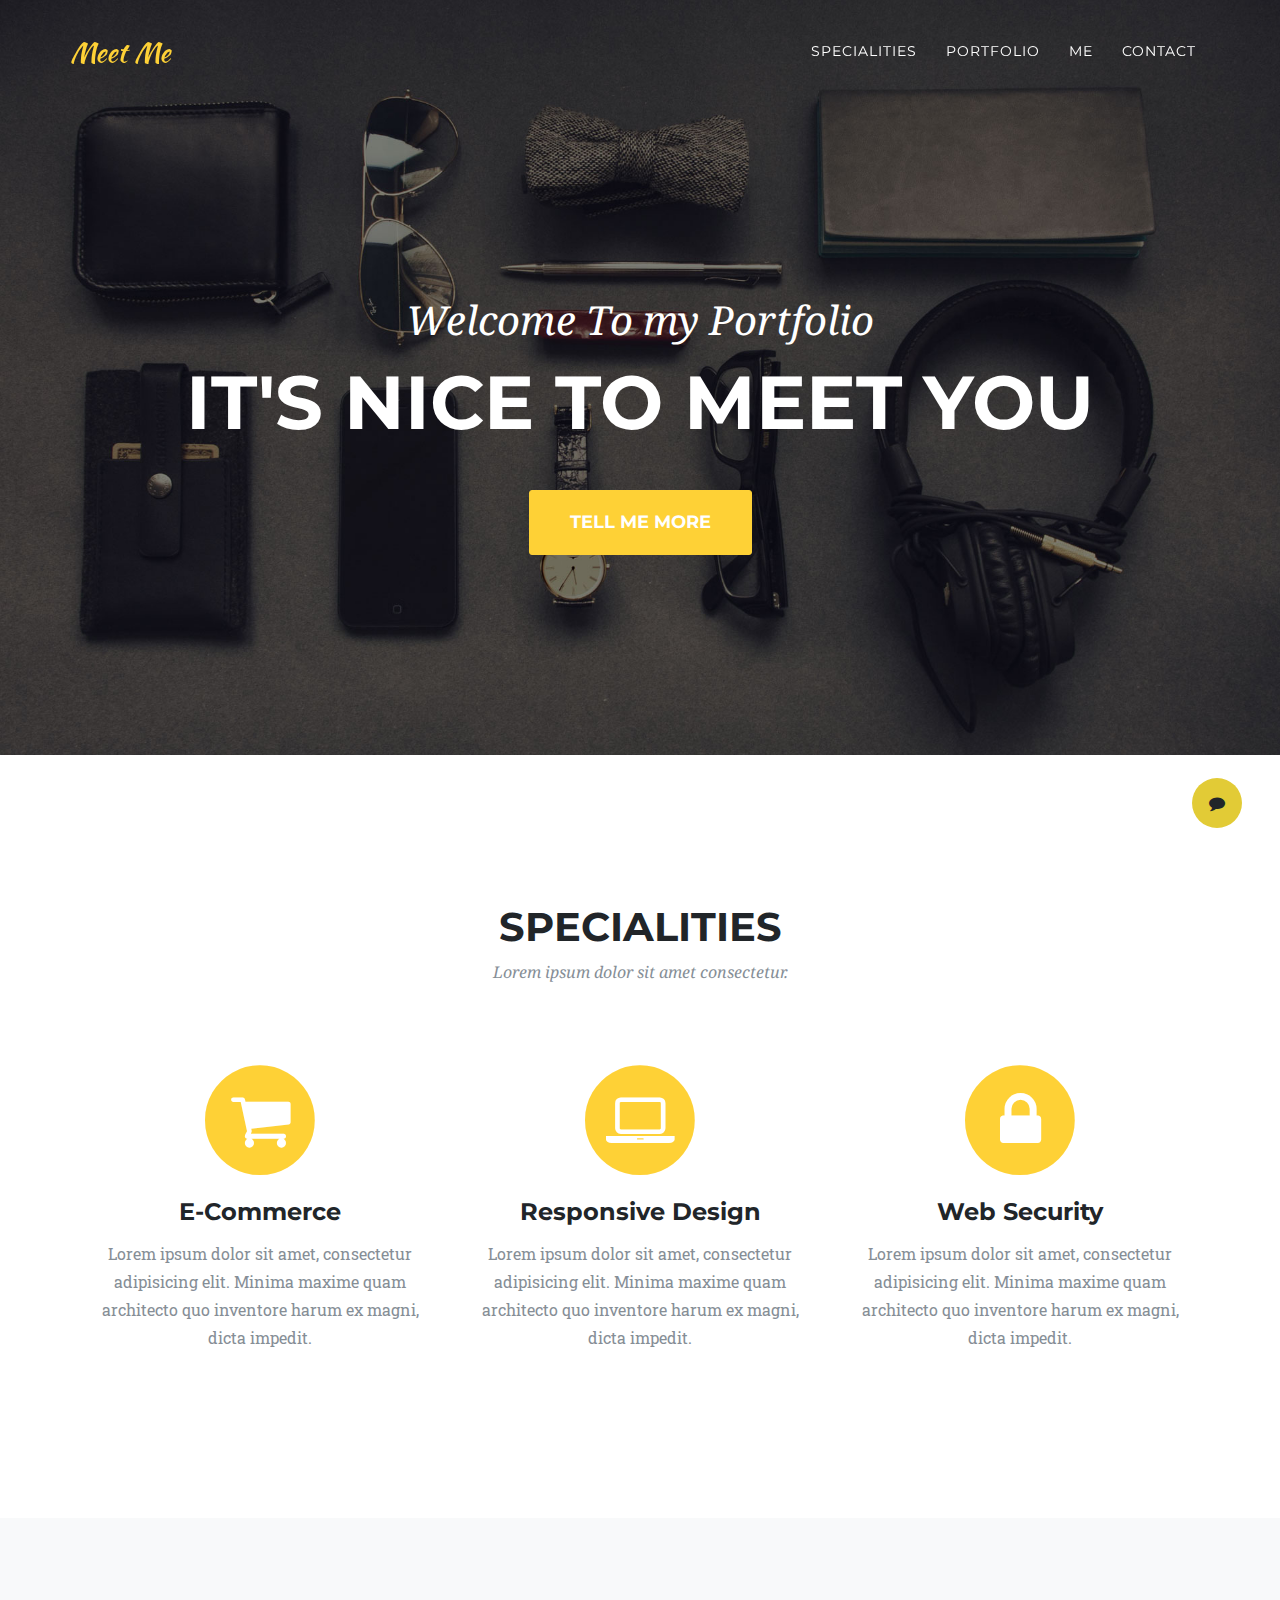
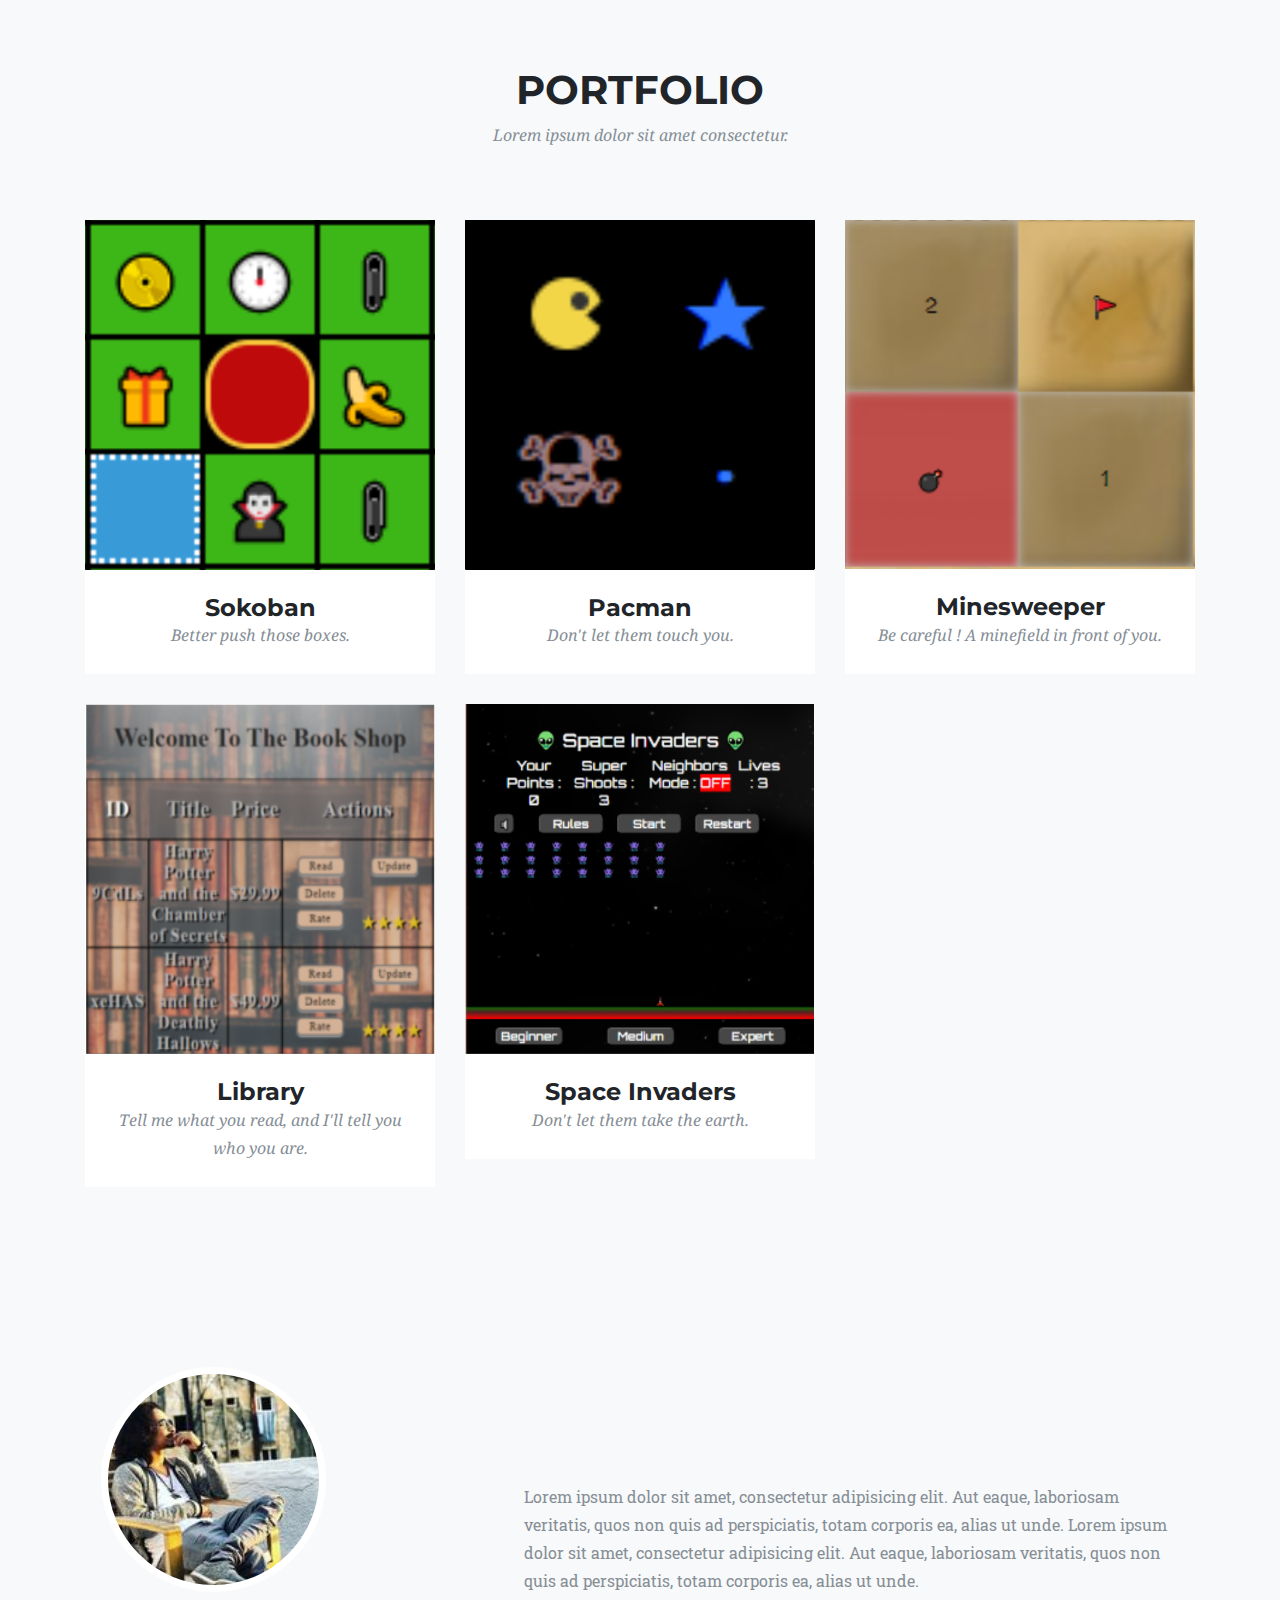
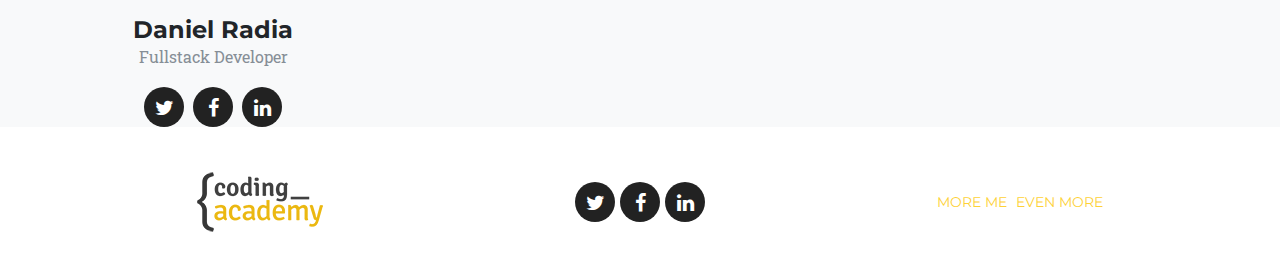
<file: index.html>
<!DOCTYPE html>
<html lang="en">

<head>

  <meta charset="utf-8">
  <meta name="viewport" content="width=device-width, initial-scale=1, shrink-to-fit=no">
  <meta name="description" content="">
  <meta name="author" content="">

  <title>Meet Me - Daniel Radia</title>

  <!-- Bootstrap core CSS -->
  <link href="vendor/bootstrap/css/bootstrap.min.css" rel="stylesheet">

  <!-- Custom fonts for this template -->
  <link href="vendor/font-awesome/css/font-awesome.min.css" rel="stylesheet" type="text/css">
  <link href="https://fonts.googleapis.com/css?family=Montserrat:400,700" rel="stylesheet" type="text/css">
  <link href='https://fonts.googleapis.com/css?family=Kaushan+Script' rel='stylesheet' type='text/css'>
  <link href='https://fonts.googleapis.com/css?family=Droid+Serif:400,700,400italic,700italic' rel='stylesheet'
    type='text/css'>
  <link href='https://fonts.googleapis.com/css?family=Roboto+Slab:400,100,300,700' rel='stylesheet' type='text/css'>

  <!-- Custom styles for this template -->
  <link href="css/ca-gallery.css" rel="stylesheet">

</head>

<body id="page-top">
  <div class="offcanvas-btn" onClick="openCanvas()">
    <i class="fa fa-comment" aria-hidden="true"></i>
  </div>
  <aside class="offcanvas-aside">

    <!-- Contact -->
    <section id="contact">
      <h2>Contact Me</h2>
      <form>
        <span>Your Email</span>
        <label for="email">
          <input type="email" id="email" placeholder="Email">
        </label>
        <span>Subject</span>
        <label for="Subject">
          <input class="subject" type="text" id="name" placeholder="Subject">
        </label>
        <span>How Can I help?</span>
        <label for="text-area">
          <textarea class="content" name="text-area" id="text-area" placeholder="Talk To Me" cols="20"
            rows="5"></textarea>
        </label>
        <button onclick="contect()" type="button" class="btn btn-primary" target="_blank">Send</button>

      </form>
    </section>

  </aside>

  <!-- Navigation -->
  <nav class="navbar navbar-expand-lg navbar-dark fixed-top" id="mainNav">
    <div class="container">
      <a class="navbar-brand js-scroll-trigger" href="#page-top">Meet Me</a>
      <button class="navbar-toggler navbar-toggler-right" type="button" data-toggle="collapse"
        data-target="#navbarResponsive" aria-controls="navbarResponsive" aria-expanded="false"
        aria-label="Toggle navigation">
        <i class="fa fa-bars"></i>
      </button>
      <div class="collapse navbar-collapse" id="navbarResponsive">
        <ul class="navbar-nav ml-auto">
          <li class="nav-item">
            <a class="nav-link js-scroll-trigger" href="#services">Specialities</a>
          </li>
          <li class="nav-item">
            <a class="nav-link js-scroll-trigger" href="#portfolio">Portfolio</a>
          </li>
          <li class="nav-item">
            <a class="nav-link js-scroll-trigger" href="#me">Me</a>
          </li>
          <li class="nav-item">
            <a class="nav-link js-scroll-trigger" href="#contact">Contact</a>
          </li>
        </ul>
      </div>
    </div>
  </nav>

  <!-- Header -->
  <header class="masthead">
    <div class="container">
      <div class="intro-text">
        <div class="intro-lead-in">Welcome To my Portfolio</div>
        <div class="intro-heading">It's Nice To Meet You</div>
        <a class="btn btn-xl js-scroll-trigger" href="#services">Tell Me More</a>
      </div>
    </div>
  </header>

  <!-- Services -->
  <section id="services">
    <div class="container">
      <div class="row">
        <div class="col-lg-12 text-center">
          <h2 class="section-heading">Specialities</h2>
          <h3 class="section-subheading text-muted">Lorem ipsum dolor sit amet consectetur.</h3>
        </div>
      </div>
      <div class="row text-center">
        <div class="col-md-4">
          <span class="fa-stack fa-4x">
            <i class="fa fa-circle fa-stack-2x text-primary"></i>
            <i class="fa fa-shopping-cart fa-stack-1x fa-inverse"></i>
          </span>
          <h4 class="service-heading">E-Commerce</h4>
          <p class="text-muted">Lorem ipsum dolor sit amet, consectetur adipisicing elit. Minima maxime quam architecto
            quo inventore harum ex
            magni, dicta impedit.</p>
        </div>
        <div class="col-md-4">
          <span class="fa-stack fa-4x">
            <i class="fa fa-circle fa-stack-2x text-primary"></i>
            <i class="fa fa-laptop fa-stack-1x fa-inverse"></i>
          </span>
          <h4 class="service-heading">Responsive Design</h4>
          <p class="text-muted">Lorem ipsum dolor sit amet, consectetur adipisicing elit. Minima maxime quam architecto
            quo inventore harum ex
            magni, dicta impedit.</p>
        </div>
        <div class="col-md-4">
          <span class="fa-stack fa-4x">
            <i class="fa fa-circle fa-stack-2x text-primary"></i>
            <i class="fa fa-lock fa-stack-1x fa-inverse"></i>
          </span>
          <h4 class="service-heading">Web Security</h4>
          <p class="text-muted">Lorem ipsum dolor sit amet, consectetur adipisicing elit. Minima maxime quam architecto
            quo inventore harum ex
            magni, dicta impedit.</p>
        </div>
      </div>
    </div>
  </section>

  <!-- Portfolio Grid -->
  <section class="bg-light" id="portfolio">
    <div class="container">
      <div class="row">
        <div class="col-lg-12 text-center">
          <h2 class="section-heading">Portfolio</h2>
          <h3 class="section-subheading text-muted">Lorem ipsum dolor sit amet consectetur.</h3>
        </div>
      </div>
      <div class="row card-container">

  </section>


  <!-- Me -->
  <section class="bg-light" id="me" style="padding: 0px;">
    <div class="row">
      <div class="col-sm-4">
        <div class="team-member">
          <img class="mx-auto rounded-circle" src="img/team/4.jpg" alt="">
          <h4>Daniel Radia</h4>
          <p class="text-muted">Fullstack Developer</p>
          <ul class="list-inline social-buttons">
            <li class="list-inline-item">
              <a href="https://twitter.com/radia_daniel" target="_blank">
                <i class="fa fa-twitter"></i>
              </a>
            </li>
            <li class="list-inline-item">
              <a href="https://www.facebook.com/daniel.radia" target="_blank">
                <i class="fa fa-facebook"></i>
              </a>
            </li>
            <li class="list-inline-item">
              <a href="https://www.linkedin.com/in/daniel-radia-056104205/" target="_blank">
                <i class="fa fa-linkedin"></i>
              </a>
            </li>
          </ul>
        </div>
      </div>
      <div class="col-sm-8 flex-align-center">
        <p class="large text-muted  about-description">Lorem ipsum dolor sit amet, consectetur adipisicing elit. Aut
          eaque, laboriosam veritatis, quos non quis ad perspiciatis,
          totam corporis ea, alias ut unde. Lorem ipsum dolor sit amet, consectetur adipisicing elit. Aut eaque,
          laboriosam veritatis, quos non quis ad perspiciatis,
          totam corporis ea, alias ut unde.</p>
      </div>
    </div>
  </section>


  <!-- Footer -->
  <footer>
    <div class="container">
      <div class="row">
        <div class="col-md-4 flex-align-center">
          <a href="http://coding-academy.org" target="_blank">
            <img src="./img/ca-logo.png" alt="">
          </a>
        </div>
        <div class="col-md-4 flex-align-center">
          <ul class="list-inline social-buttons flex-align-center">
            <li class="list-inline-item">
              <a href="https://twitter.com/radia_daniel" target="_blank">
                <i class="fa fa-twitter"></i>
              </a>
            </li>
            <li class="list-inline-item flex-align-center">
              <a href="https://www.facebook.com/daniel.radia" target="_blank">
                <i class="fa fa-facebook"></i>
              </a>
            </li>
            <li class="list-inline-item">
              <a href="https://www.linkedin.com/in/daniel-radia-056104205/" target="_blank">
                <i class="fa fa-linkedin"></i>
              </a>
            </li>
          </ul>
        </div>
        <div class="col-md-4 flex-align-center">
          <ul class="list-inline quicklinks">
            <li class="list-inline-item">
              <a href="#">More Me</a>
            </li>
            <li class="list-inline-item">
              <a href="#">Even More</a>
            </li>
          </ul>
        </div>
      </div>
    </div>
  </footer>

  <!-- Portfolio Modals -->

  <!-- Modal 1 -->
  <div class="modal-container">

  </div>


  <!-- Bootstrap core JavaScript -->
  <script src="vendor/jquery/jquery.min.js"></script>
  <script src="vendor/popper/popper.min.js"></script>
  <script src="vendor/bootstrap/js/bootstrap.min.js"></script>

  <!-- Plugin JavaScript -->
  <script src="vendor/jquery-easing/jquery.easing.min.js"></script>

  <!-- Custom scripts for this template -->
  <script src="js/ca-gallery.js"></script>
  <script src="js/offCanvas.js"></script>
  <script src="js/main.js"></script>


</body>

</html>
</file>
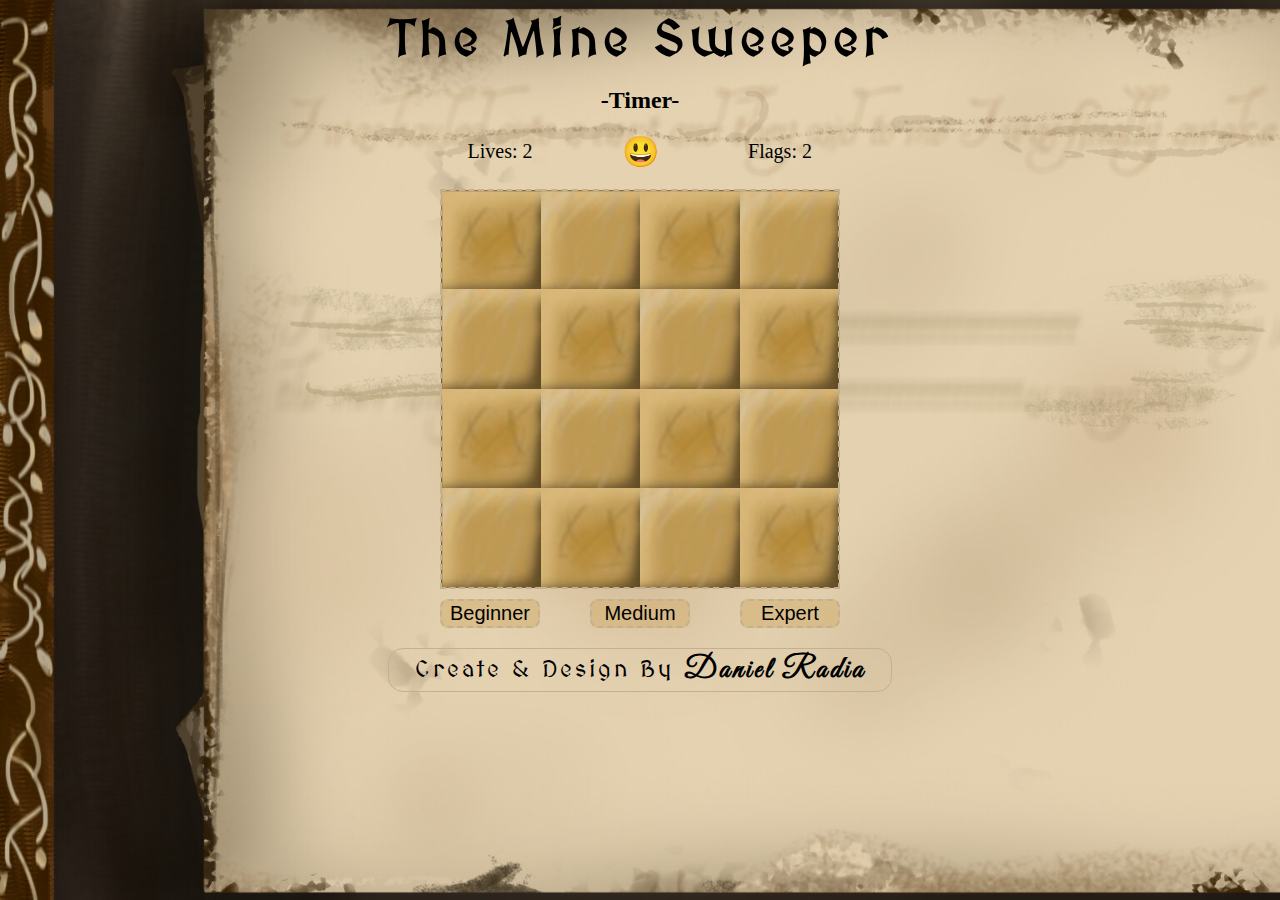
<file: projects/minesweeper/index.html>
<!DOCTYPE html>
<html lang="en">

<head>
    <meta charset="UTF-8">
    <meta http-equiv="X-UA-Compatible" content="IE=edge">
    <meta name="viewport" content="width=device-width, initial-scale=1.0">
    <link rel="preconnect" href="https://fonts.googleapis.com">
    <link rel="preconnect" href="https://fonts.gstatic.com" crossorigin>
    <link href="https://fonts.googleapis.com/css2?family=Allison&family=Great+Vibes&display=swap" rel="stylesheet">
    <link rel="preconnect" href="https://fonts.googleapis.com">
    <link rel="preconnect" href="https://fonts.gstatic.com" crossorigin>
    <link href="https://fonts.googleapis.com/css2?family=MedievalSharp&display=swap" rel="stylesheet">
    <link rel="stylesheet" href="css/style.css">
    <title>Document</title>
</head>

<body onload="initGame()">
    <h1 class="title">The Mine Sweeper</h1>
    <h2><span class="timer"></span></h2>
    <div class="main-div">
        <div class="user-bar"><span class="hearts"></span> <span class="smiley" onclick="resetGame()"></span> <span
                class="flags"></span></div>
        <table class="game-board">

        </table>
        <div class="levels">
            <button class="btn" onclick="levels(4,2,2,2,'beg')">Beginner</button>
            <button class="btn" onclick="levels(8,12,12,4,'med')">Medium</button>
            <button class="btn" onclick="levels(12,30,30,6,'ex')">Expert</button>
        </div>
    </div>
    <div class="modal">
    </div>
    <footer>Create & Design By <span class="my-name">Daniel Radia</span></footer>

    <script src="js/sUtils.js"></script>
    <script src="js/main.js"></script>
</body>

</html>
</file>
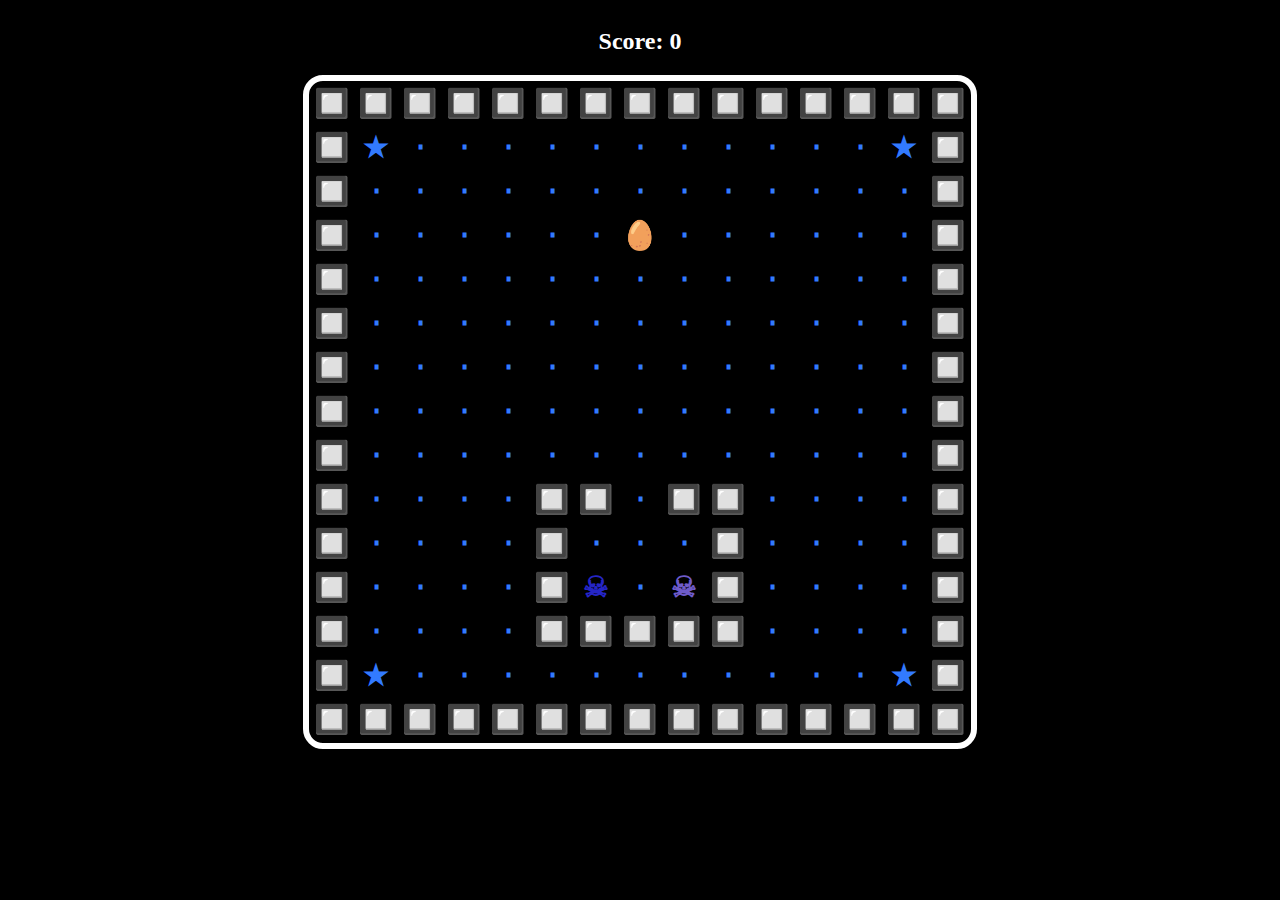
<file: projects/Pacman/index.html>
<!DOCTYPE html>
<html lang="en">

<head>
    <meta charset="UTF-8">
    <meta name="viewport" content="width=device-width, initial-scale=1.0">
    <meta http-equiv="X-UA-Compatible" content="ie=edge">
    <title>Document</title>
    <link rel="stylesheet" href="css/app.css">
</head>

<body onload="init()" onkeyup="movePacman(event)">
    <h2>Score: <span>0</span></h2>
    <div class="board-container"></div>
    <div class="modal">
    </div>
    <script src="js/utils.js"></script>
    <script src="js/game.js"></script>
    <script src="js/pacman.js"></script>
    <script src="js/ghost.js"></script>
</body>

</html>
</file>
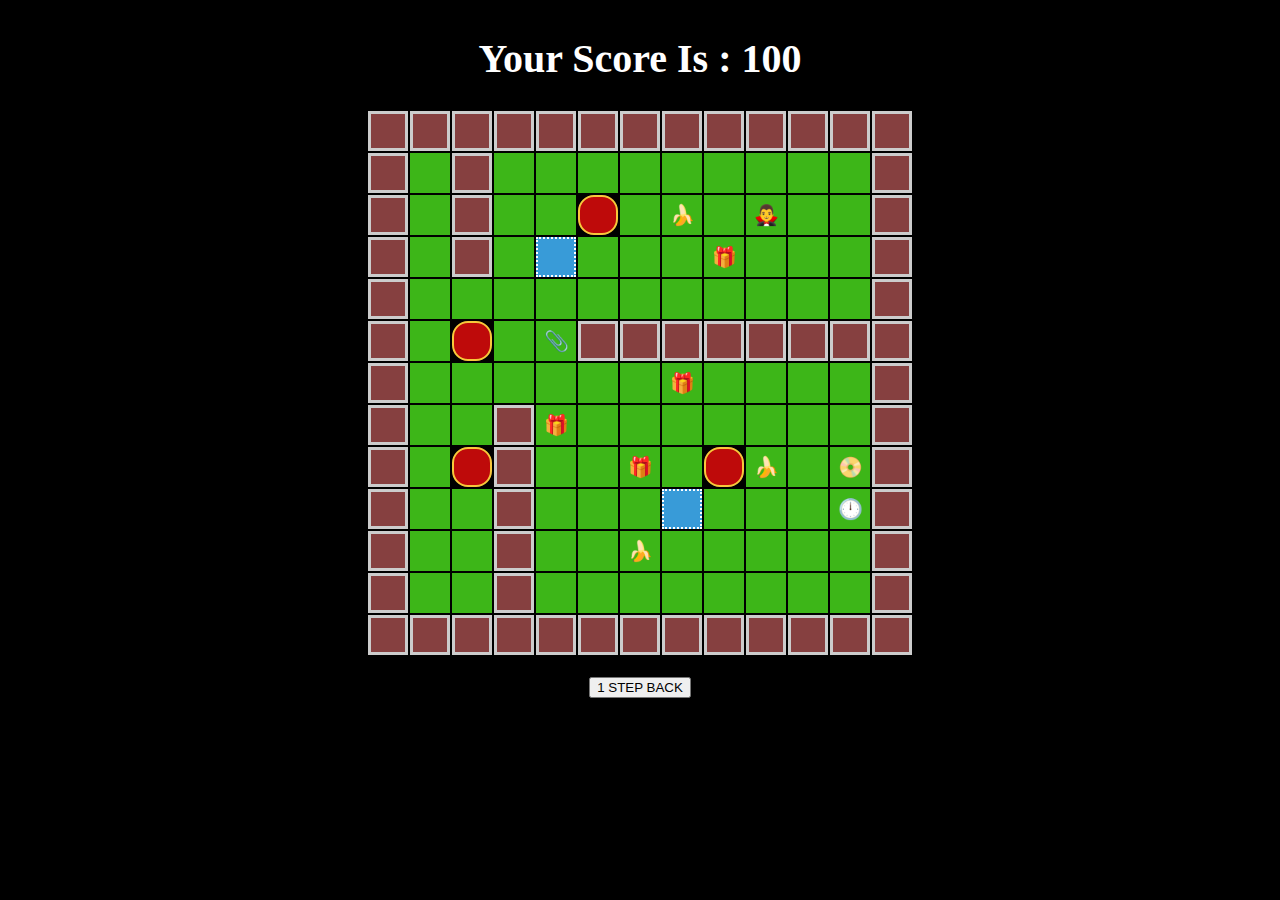
<file: projects/sokoban/index.html>
<!doctype html>
<html lang="en">

<head>
  <meta charset="utf-8">
  <title>Sokoban</title>
  <link rel="stylesheet" href="css/style.css">
</head>

<body onkeyup="handleKey(event)" onload="initGame()">
  <h1>Your Score Is : <span></span></h1>

  <!-- <button class="btn" onclick="resetGame()">Reset Game</button> -->
  <table>
    <tbody class="board"></tbody>
  </table>
  <button onclick="undoSteps()">1 STEP BACK</button>
  <div class="modal">
  </div>
  <script src="js/util.js"></script>
  <script src="js/app.js"></script>
</body>

</html>
</file>
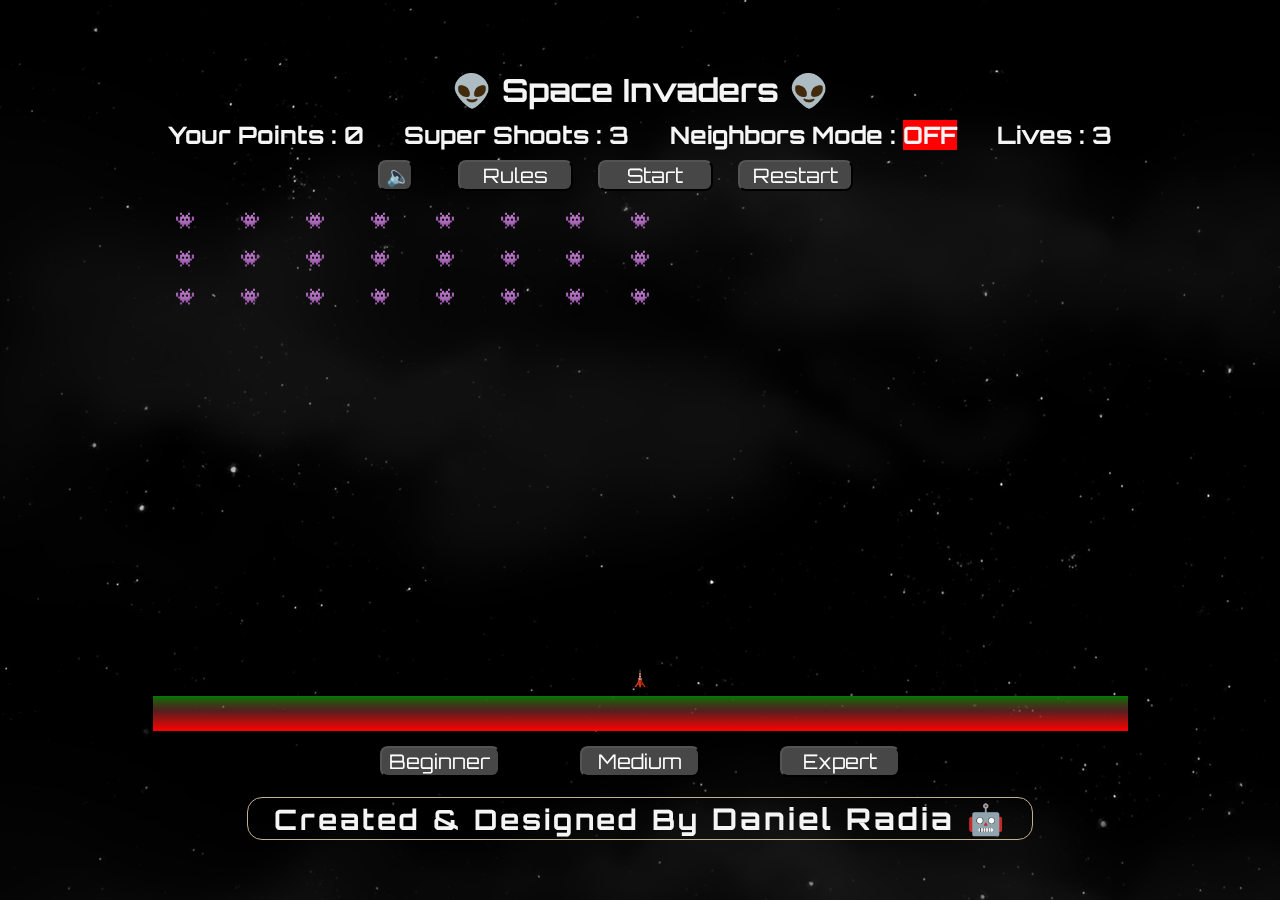
<file: projects/spaceInvaders/index.html>
<!DOCTYPE html>
<html lang="en">

<head>
    <meta charset="UTF-8">
    <meta http-equiv="X-UA-Compatible" content="IE=edge">
    <meta name="viewport" content="width=device-width, initial-scale=1.0">
    <link rel="preconnect" href="https://fonts.googleapis.com">
    <link rel="preconnect" href="https://fonts.gstatic.com" crossorigin>
    <link href="https://fonts.googleapis.com/css2?family=Orbitron:wght@600&display=swap" rel="stylesheet">
    <link rel="preconnect" href="https://fonts.googleapis.com">
    <link rel="preconnect" href="https://fonts.gstatic.com" crossorigin>
    <link href="https://fonts.googleapis.com/css2?family=Allison&family=Great+Vibes&display=swap" rel="stylesheet">
    <link rel="preconnect" href="https://fonts.googleapis.com">
    <link rel="preconnect" href="https://fonts.gstatic.com" crossorigin>
    <link href="https://fonts.googleapis.com/css2?family=MedievalSharp&display=swap" rel="stylesheet">
    <link rel="stylesheet" href="css/style.css">
    <title>Space Invaders</title>
</head>




<body onkeyup="onKeyDown(event)" onload="init()">

    <div class="background-container">
        <div class="stars"></div>
        <div class="twinkling"></div>
        <div class="clouds"></div>
    </div>
    <h1>👽 Space Invaders 👽</h1>
    <div class="user-menu">
        <h2>Your Points : <span class="points"></span></h2>
        <h2>Super Shoots : <span class="super-shoot"></span></h2>
        <h2>Neighbors Mode : <span class="negs-mode"></span></h2>
        <h2>Lives : <span class="lives"></span></h2>
    </div>
    <div class="starters">
        <button class="sound btn" onclick="mute()">🔈</button>
        <button class="btn" onclick="rules()">Rules</button>
        <button class="btn" onclick="start()">Start</button>
        <button class="btn" onclick="resetGame()">Restart</button>


    </div>


    <table>
        <tbody class="game-board">
        </tbody>
    </table>

    <div class="levels">
        <button class="btn" onclick="levels(500,8,3,'beg',0,2)">Beginner</button>
        <button class="btn" onclick="levels(300,9,4,'med',0,3)">Medium</button>
        <button class="btn" onclick="levels(200,10,5,'ex',0,4)">Expert</button>

    </div>
    <div class="modal"></div>
    <div class="rules"></div>


    <footer>Created & Designed By <span class="my-name">Daniel Radia 🤖</span></footer>
    <script src="js/sUtils.js"></script>
    <script src="js/main.js"></script>

</body>

</html>
</file>
<file: css/ca-gallery.css>
body {
    overflow-x: hidden;
    font-family: 'Roboto Slab', 'Helvetica Neue', Helvetica, Arial, sans-serif;
}
p {
    line-height: 1.75;
}
a {
    color: #fed136;
}
a.active,
a:active,
a:focus,
a:hover {
    color: #fec503;
}
h1,
h2,
h3,
h4,
h5,
h6 {
    font-weight: 700;
    font-family: 'Montserrat', 'Helvetica Neue', Helvetica, Arial, sans-serif;
    text-transform: uppercase;
}
section {
    padding: 100px 0;
}
section h2.section-heading {
    font-size: 40px;
    margin-top: 0;
    margin-bottom: 15px;
}
section h3.section-subheading {
    font-size: 16px;
    font-weight: 400;
    font-style: italic;
    margin-bottom: 75px;
    text-transform: none;
    font-family: 'Droid Serif', 'Helvetica Neue', Helvetica, Arial, sans-serif;
}
@media (min-width: 768px) {
    section {
        padding: 150px 0;
    }
}
::-moz-selection {
    background: #fed136;
    text-shadow: none;
}
::selection {
    background: #fed136;
    text-shadow: none;
}
img::selection {
    background: transparent;
}
img::-moz-selection {
    background: transparent;
}
body {
    -webkit-tap-highlight-color: #fed136;
}
.offcanvas-btn {
    z-index: 100000;
    position: fixed;
    bottom: 8%;
    right: 3%;
    height: 50px;
    width: 50px;
    background: #e2cb36;
    border-radius: 50%;
    display: flex;
    justify-content: center;
    align-items: center;
    cursor: pointer;
    margin-right: 0;
    transition: all 0.3s ease;
}
.offcanvas-btn-open {
    margin-right: 80vw;
}
.offcanvas-aside {
    position: fixed;
    height: 100%;
    background: beige;
    width: 80vw;
    right: -80vw;
    z-index: 10;
    transition: all 0.3s ease;
    display: flex;
    flex-direction: column;
    align-items: center;
    justify-content: space-around;
}
.offcanvas-aside button {
    width: 100px;
    margin-left: 51%;
}
.offcanvas-aside img {
    border-radius: 50%;
}
.offcanvas-aside p {
    text-align: center;
}
.offcanvas-aside .offcanvas-content-suffix {
    height: 20%;
}

form {
    display: flex;
    flex-direction: column;
    align-items: baseline;
}

@media (min-width: 575px) {
    .offcanvas-btn-open {
        margin-right: 30vw;
    }
    .offcanvas-aside {
        width: 30vw;
        right: -30vw;
    }
}
.offcanvas-aside-open {
    right: 0;
}

#mainNav {
    background-color: #222222;
    z-index: 5;
}
#mainNav .navbar-toggler {
    font-size: 12px;
    right: 0;
    padding: 13px;
    text-transform: uppercase;
    color: white;
    border: 0;
    background-color: #fed136;
    font-family: 'Montserrat', 'Helvetica Neue', Helvetica, Arial, sans-serif;
    text-transform: uppercase;
}
#mainNav .navbar-brand {
    color: #fed136;
    font-family: 'Kaushan Script', 'Helvetica Neue', Helvetica, Arial, cursive;
}
#mainNav .navbar-brand.active,
#mainNav .navbar-brand:active,
#mainNav .navbar-brand:focus,
#mainNav .navbar-brand:hover {
    color: #fec503;
}
#mainNav .navbar-nav .nav-item .nav-link {
    font-size: 90%;
    font-weight: 400;
    padding: 0.75em 0;
    letter-spacing: 1px;
    color: white;
    font-family: 'Montserrat', 'Helvetica Neue', Helvetica, Arial, sans-serif;
    text-transform: uppercase;
}
#mainNav .navbar-nav .nav-item .nav-link.active,
#mainNav .navbar-nav .nav-item .nav-link:hover {
    color: #fed136;
}
@media (min-width: 992px) {
    #mainNav {
        padding-top: 25px;
        padding-bottom: 25px;
        -webkit-transition: padding-top 0.3s, padding-bottom 0.3s;
        -moz-transition: padding-top 0.3s, padding-bottom 0.3s;
        transition: padding-top 0.3s, padding-bottom 0.3s;
        border: none;
        background-color: transparent;
    }
    #mainNav .navbar-brand {
        font-size: 1.75em;
        -webkit-transition: all 0.3s;
        -moz-transition: all 0.3s;
        transition: all 0.3s;
    }
    #mainNav .navbar-nav .nav-item .nav-link {
        padding: 1.1em 1em !important;
    }
    #mainNav.navbar-shrink {
        padding-top: 0;
        padding-bottom: 0;
        background-color: #222222;
    }
    #mainNav.navbar-shrink .navbar-brand {
        font-size: 1.25em;
        padding: 12px 0;
    }
}
header.masthead {
    text-align: center;
    color: white;
    background-image: url('../img/header-bg.jpg');
    background-repeat: no-repeat;
    background-attachment: scroll;
    background-position: center center;
    -webkit-background-size: cover;
    -moz-background-size: cover;
    -o-background-size: cover;
    background-size: cover;
}
header.masthead .intro-text {
    padding-top: 150px;
    padding-bottom: 100px;
}
header.masthead .intro-text .intro-lead-in {
    font-size: 22px;
    font-style: italic;
    line-height: 22px;
    margin-bottom: 25px;
    font-family: 'Droid Serif', 'Helvetica Neue', Helvetica, Arial, sans-serif;
}
header.masthead .intro-text .intro-heading {
    font-size: 50px;
    font-weight: 700;
    line-height: 50px;
    margin-bottom: 25px;
    font-family: 'Montserrat', 'Helvetica Neue', Helvetica, Arial, sans-serif;
    text-transform: uppercase;
}
@media (min-width: 768px) {
    header.masthead .intro-text {
        padding-top: 300px;
        padding-bottom: 200px;
    }
    header.masthead .intro-text .intro-lead-in {
        font-size: 40px;
        font-style: italic;
        line-height: 40px;
        margin-bottom: 25px;
        font-family: 'Droid Serif', 'Helvetica Neue', Helvetica, Arial,
            sans-serif;
    }
    header.masthead .intro-text .intro-heading {
        font-size: 75px;
        font-weight: 700;
        line-height: 75px;
        margin-bottom: 50px;
        font-family: 'Montserrat', 'Helvetica Neue', Helvetica, Arial,
            sans-serif;
        text-transform: uppercase;
    }
}
.service-heading {
    margin: 15px 0;
    text-transform: none;
}

#portfolio .portfolio-item {
    right: 0;
    margin: 0 0 15px;
}
#portfolio .portfolio-item .portfolio-link {
    position: relative;
    display: block;
    max-width: 400px;
    margin: 0 auto;
    cursor: pointer;
}
#portfolio .portfolio-item .portfolio-link .portfolio-hover {
    position: absolute;
    width: 100%;
    height: 100%;
    -webkit-transition: all ease 0.5s;
    -moz-transition: all ease 0.5s;
    transition: all ease 0.5s;
    opacity: 0;
    background: rgba(254, 209, 54, 0.9);
}
#portfolio .portfolio-item .portfolio-link .portfolio-hover:hover {
    opacity: 1;
}
#portfolio
    .portfolio-item
    .portfolio-link
    .portfolio-hover
    .portfolio-hover-content {
    font-size: 20px;
    position: absolute;
    top: 50%;
    width: 100%;
    height: 20px;
    margin-top: -12px;
    text-align: center;
    color: white;
}
#portfolio
    .portfolio-item
    .portfolio-link
    .portfolio-hover
    .portfolio-hover-content
    i {
    margin-top: -12px;
}
#portfolio
    .portfolio-item
    .portfolio-link
    .portfolio-hover
    .portfolio-hover-content
    h3,
#portfolio
    .portfolio-item
    .portfolio-link
    .portfolio-hover
    .portfolio-hover-content
    h4 {
    margin: 0;
}
#portfolio .portfolio-item .portfolio-caption {
    max-width: 400px;
    margin: 0 auto;
    padding: 25px;
    text-align: center;
    background-color: white;
}
#portfolio .portfolio-item .portfolio-caption h4 {
    margin: 0;
    text-transform: none;
}
#portfolio .portfolio-item .portfolio-caption p {
    font-size: 16px;
    font-style: italic;
    margin: 0;
    font-family: 'Droid Serif', 'Helvetica Neue', Helvetica, Arial, sans-serif;
}
#portfolio * {
    z-index: 2;
}
@media (min-width: 767px) {
    #portfolio .portfolio-item {
        margin: 0 0 30px;
    }
}
.portfolio-modal .modal-dialog {
    max-width: none;
    height: 100%;
    margin: 0;
}
.portfolio-modal .modal-content {
    min-height: 100%;
    padding: 100px 0;
    text-align: center;
    border: none;
    border-radius: 0;
    background-clip: border-box;
    -webkit-box-shadow: none;
    box-shadow: none;
}
.portfolio-modal .modal-content h2 {
    font-size: 3em;
    margin-bottom: 15px;
}
.portfolio-modal .modal-content p {
    margin-bottom: 30px;
}
.portfolio-modal .modal-content p.item-intro {
    font-size: 16px;
    font-style: italic;
    margin: 20px 0 30px;
    font-family: 'Droid Serif', 'Helvetica Neue', Helvetica, Arial, sans-serif;
}
.portfolio-modal .modal-content ul.list-inline {
    margin-top: 0;
    margin-bottom: 30px;
}
.portfolio-modal .modal-content img {
    margin-bottom: 30px;
}
.portfolio-modal .modal-content button {
    cursor: pointer;
}
.portfolio-modal .close-modal {
    position: absolute;
    top: 25px;
    right: 25px;
    width: 75px;
    height: 75px;
    cursor: pointer;
    background-color: transparent;
}
.portfolio-modal .close-modal:hover {
    opacity: 0.3;
}
.portfolio-modal .close-modal .lr {
    /* Safari and Chrome */

    z-index: 1051;
    width: 1px;
    height: 75px;
    margin-left: 35px;
    /* IE 9 */

    -webkit-transform: rotate(45deg);
    -ms-transform: rotate(45deg);
    transform: rotate(45deg);
    background-color: #222222;
}
.portfolio-modal .close-modal .lr .rl {
    /* Safari and Chrome */

    z-index: 1052;
    width: 1px;
    height: 75px;
    /* IE 9 */

    -webkit-transform: rotate(90deg);
    -ms-transform: rotate(90deg);
    transform: rotate(90deg);
    background-color: #222222;
}
.portfolio-modal .modal-backdrop {
    display: none;
    opacity: 0;
}
.timeline {
    position: relative;
    padding: 0;
    list-style: none;
}
.timeline:before {
    position: absolute;
    top: 0;
    bottom: 0;
    left: 40px;
    width: 2px;
    margin-left: -1.5px;
    content: '';
    background-color: #f1f1f1;
}
.timeline > li {
    position: relative;
    min-height: 50px;
    margin-bottom: 50px;
}
.timeline > li:after,
.timeline > li:before {
    display: table;
    content: ' ';
}
.timeline > li:after {
    clear: both;
}
.timeline > li .timeline-panel {
    position: relative;
    float: right;
    width: 100%;
    padding: 0 20px 0 100px;
    text-align: left;
}
.timeline > li .timeline-panel:before {
    right: auto;
    left: -15px;
    border-right-width: 15px;
    border-left-width: 0;
}
.timeline > li .timeline-panel:after {
    right: auto;
    left: -14px;
    border-right-width: 14px;
    border-left-width: 0;
}
.timeline > li .timeline-image {
    position: absolute;
    z-index: 100;
    left: 0;
    width: 80px;
    height: 80px;
    margin-left: 0;
    text-align: center;
    color: white;
    border: 7px solid #f1f1f1;
    border-radius: 100%;
    background-color: #fed136;
}
.timeline > li .timeline-image h4 {
    font-size: 10px;
    line-height: 14px;
    margin-top: 12px;
}
.timeline > li.timeline-inverted > .timeline-panel {
    float: right;
    padding: 0 20px 0 100px;
    text-align: left;
}
.timeline > li.timeline-inverted > .timeline-panel:before {
    right: auto;
    left: -15px;
    border-right-width: 15px;
    border-left-width: 0;
}
.timeline > li.timeline-inverted > .timeline-panel:after {
    right: auto;
    left: -14px;
    border-right-width: 14px;
    border-left-width: 0;
}
.timeline > li:last-child {
    margin-bottom: 0;
}
.timeline .timeline-heading h4 {
    margin-top: 0;
    color: inherit;
}
.timeline .timeline-heading h4.subheading {
    text-transform: none;
}
.timeline .timeline-body > ul,
.timeline .timeline-body > p {
    margin-bottom: 0;
}
@media (min-width: 768px) {
    .timeline:before {
        left: 50%;
    }
    .timeline > li {
        min-height: 100px;
        margin-bottom: 100px;
    }
    .timeline > li .timeline-panel {
        float: left;
        width: 41%;
        padding: 0 20px 20px 30px;
        text-align: right;
    }
    .timeline > li .timeline-image {
        left: 50%;
        width: 100px;
        height: 100px;
        margin-left: -50px;
    }
    .timeline > li .timeline-image h4 {
        font-size: 13px;
        line-height: 18px;
        margin-top: 16px;
    }
    .timeline > li.timeline-inverted > .timeline-panel {
        float: right;
        padding: 0 30px 20px 20px;
        text-align: left;
    }
}
@media (min-width: 992px) {
    .timeline > li {
        min-height: 150px;
    }
    .timeline > li .timeline-panel {
        padding: 0 20px 20px;
    }
    .timeline > li .timeline-image {
        width: 150px;
        height: 150px;
        margin-left: -75px;
    }
    .timeline > li .timeline-image h4 {
        font-size: 18px;
        line-height: 26px;
        margin-top: 30px;
    }
    .timeline > li.timeline-inverted > .timeline-panel {
        padding: 0 20px 20px;
    }
}
@media (min-width: 1200px) {
    .timeline > li {
        min-height: 170px;
    }
    .timeline > li .timeline-panel {
        padding: 0 20px 20px 100px;
    }
    .timeline > li .timeline-image {
        width: 170px;
        height: 170px;
        margin-left: -85px;
    }
    .timeline > li .timeline-image h4 {
        margin-top: 40px;
    }
    .timeline > li.timeline-inverted > .timeline-panel {
        padding: 0 100px 20px 20px;
    }
}
.team-member {
    text-align: center;
}
.team-member img {
    width: 225px;
    height: 225px;
    border: 7px solid white;
}
.team-member h4 {
    margin-top: 25px;
    margin-bottom: 0;
    text-transform: none;
}
.team-member p {
    margin-top: 0;
}
.about-description {
    max-width: 80%;
}
@media (max-width: 800px) {
    .about-description {
        text-align: center;
        margin-top: 1rem;
        margin-bottom: 1rem;
    }
}
footer {
    padding: 25px 0;
    text-align: center;
}
footer span.copyright {
    font-size: 90%;
    line-height: 40px;
    text-transform: none;
    font-family: 'Montserrat', 'Helvetica Neue', Helvetica, Arial, sans-serif;
    text-transform: uppercase;
}
footer ul.quicklinks {
    font-size: 90%;
    line-height: 40px;
    margin-bottom: 0;
    text-transform: none;
    font-family: 'Montserrat', 'Helvetica Neue', Helvetica, Arial, sans-serif;
    text-transform: uppercase;
}
ul.social-buttons {
    margin-bottom: 0;
}
ul.social-buttons li a {
    font-size: 20px;
    line-height: 40px;
    display: block;
    width: 40px;
    height: 40px;
    -webkit-transition: all 0.3s;
    -moz-transition: all 0.3s;
    transition: all 0.3s;
    color: white;
    border-radius: 100%;
    outline: none;
    background-color: #222222;
}
ul.social-buttons li a:active,
ul.social-buttons li a:focus,
ul.social-buttons li a:hover {
    background-color: #fed136;
}
.flex-align-center {
    display: flex;
    justify-content: center;
    align-items: center;
}
.text-primary {
    color: #fed136 !important;
}
.btn-primary {
    font-weight: 700;
    color: white;
    border-color: #fed136;
    background-color: #fed136;
    font-family: 'Montserrat', 'Helvetica Neue', Helvetica, Arial, sans-serif;
    text-transform: uppercase;
}
.btn-primary.focus,
.btn-primary:focus {
    color: white;
    border-color: #b48b01;
    background-color: #fec503;
}
.btn-primary:hover {
    color: white;
    border-color: #f6bf01;
    background-color: #fec503;
}
.btn-primary.active,
.btn-primary:active,
.open > .btn-primary.dropdown-toggle {
    color: white;
    border-color: #f6bf01;
    background-color: #fec503;
}
.btn-primary.active.focus,
.btn-primary.active:focus,
.btn-primary.active:hover,
.btn-primary:active.focus,
.btn-primary:active:focus,
.btn-primary:active:hover,
.open > .btn-primary.dropdown-toggle.focus,
.open > .btn-primary.dropdown-toggle:focus,
.open > .btn-primary.dropdown-toggle:hover {
    color: white;
    border-color: #b48b01;
    background-color: #dcab01;
}
.btn-primary.active,
.btn-primary:active,
.open > .btn-primary.dropdown-toggle {
    background-image: none;
}
.btn-primary.disabled.focus,
.btn-primary.disabled:focus,
.btn-primary.disabled:hover,
.btn-primary[disabled].focus,
.btn-primary[disabled]:focus,
.btn-primary[disabled]:hover,
fieldset[disabled] .btn-primary.focus,
fieldset[disabled] .btn-primary:focus,
fieldset[disabled] .btn-primary:hover {
    border-color: #fed136;
    background-color: #fed136;
}
.btn-primary .badge {
    color: #fed136;
    background-color: white;
}
.btn-xl {
    font-size: 18px;
    font-weight: 700;
    padding: 20px 40px;
    border-radius: 3px;
    color: white;
    border-color: #fed136;
    background-color: #fed136;
    font-family: 'Montserrat', 'Helvetica Neue', Helvetica, Arial, sans-serif;
    text-transform: uppercase;
}
.btn-xl.focus,
.btn-xl:focus {
    color: white;
    border-color: #b48b01;
    background-color: #fec503;
}
.btn-xl:hover {
    color: white;
    border-color: #f6bf01;
    background-color: #fec503;
}
.btn-xl.active,
.btn-xl:active,
.open > .btn-xl.dropdown-toggle {
    color: white;
    border-color: #f6bf01;
    background-color: #fec503;
}
.btn-xl.active.focus,
.btn-xl.active:focus,
.btn-xl.active:hover,
.btn-xl:active.focus,
.btn-xl:active:focus,
.btn-xl:active:hover,
.open > .btn-xl.dropdown-toggle.focus,
.open > .btn-xl.dropdown-toggle:focus,
.open > .btn-xl.dropdown-toggle:hover {
    color: white;
    border-color: #b48b01;
    background-color: #dcab01;
}
.btn-xl.active,
.btn-xl:active,
.open > .btn-xl.dropdown-toggle {
    background-image: none;
}
.btn-xl.disabled.focus,
.btn-xl.disabled:focus,
.btn-xl.disabled:hover,
.btn-xl[disabled].focus,
.btn-xl[disabled]:focus,
.btn-xl[disabled]:hover,
fieldset[disabled] .btn-xl.focus,
fieldset[disabled] .btn-xl:focus,
fieldset[disabled] .btn-xl:hover {
    border-color: #fed136;
    background-color: #fed136;
}
.btn-xl .badge {
    color: #fed136;
    background-color: white;
}

/* reset bootstrap*/
.row {
    margin-right: 0;
    margin-left: 0;
}

.container {
    padding-right: 0;
    padding-left: 0;
}
</file>
<file: projects/minesweeper/css/style.css>
* {
    box-sizing: border-box;
}
.title {
    color: black;
    font-family: 'MedievalSharp', cursive;
    font-size: 50px;
    letter-spacing: 5px;
    margin: 0;
}
body {
    background-image: url('../img/bg.jpg');
    background-size: cover;
    background-repeat: no-repeat;
    background-attachment: fixed;
    display: flex;
    justify-content: center;
    align-items: center;
    flex-direction: column;
    text-align: center;
}

.user-bar {
    display: flex;
    justify-content: space-between;
    align-items: center;
    font-size: 30px;
    width: 100%;
    background-color: transparent;
    margin-bottom: 20px;
}
.game-board {
    font-family: 'MedievalSharp', cursive;
    width: 400px;
    height: 400px;
    border: 2px dashed #c1b092;

    border-collapse: collapse;
}
.cell {
    font-size: 12px;
    visibility: visible;
}

.cell:hover {
    animation: swing 0.4s ease;
    animation-iteration-count: 1;
}

.odd {
    width: 20px;
    height: 20px;
    background-image: url('../img/1.jpg');
    background-size: 103%;
}
.even {
    width: 20px;
    height: 20px;
    background-image: url('../img/2.jpg');
    background-size: 103%;
}

.show {
    transition: ease-in-out 0.2s;
    background-image: url('../img/3.jpg');
    background-size: 103%;
    box-shadow: inset 0px 0px 5px #c1c1c1;
    outline: none;
}

.hearts {
    width: 30%;
    font-size: 20px;
}
.flags {
    width: 30%;
    font-size: 20px;
}

.levels {
    display: flex;
    justify-content: space-between;
    margin-top: 10px;
    width: 100%;
}

.btn {
    width: 25%;
    font-size: 20px;
    border-radius: 8px;
    background-color: #d1b06e8a;
    border: 2px dashed #c1b092;
    cursor: pointer;
    transition: 0.4s;
}
.btn:hover {
    transform: translateY(-5px);
    transition: 0.4s;
}

.my-name {
    font-size: 30px;
    font-weight: bold;
    letter-spacing: 3px;
    font-family: 'Great Vibes', cursive;
}

footer {
    margin-top: 20px;
    font-size: 23px;
    letter-spacing: 3px;
    background-color: transparent;
    padding: 2px 2%;
    border: 1px solid #c1b092;
    border-radius: 15px;
    font-family: 'MedievalSharp', cursive;
}

.exploed {
    background: #ba3e3ee3;
    box-shadow: inset 0px 0px 5px #c1c1c1;
    outline: none;
}
.modal {
    font-family: 'MedievalSharp', cursive;
    width: 28%;
    height: 15%;
    background-color: #d1b06e8a;
    display: none;
    position: absolute;
    top: 25%;
    font-size: 40px;
    text-align: center;
    padding-top: 10px;
    color: white;
    border: 2px dashed #c1b092;
    border-radius: 25%;
    text-shadow: black 5px 5px;
}
.modal-btn {
    border-radius: 20px;
    width: 50%;
    height: 30%;
    background-color: rgb(0, 0, 0);
    color: whitesmoke;
    font-family: monospace;
}
.timer {
    display: block;
}

@keyframes swing {
    25% {
        transform: translateY(-5px);
    }
    50% {
        transform: translateY(0px);
    }
    75% {
        transform: translateY(-3px);
    }
    100% {
        transform: translateY(0);
    }
}
</file>
<file: projects/Pacman/css/app.css>
body {
    display: flex;
    align-items: center;
    justify-content: center;
    flex-direction: column;
    background-color: black;
    color: white;
}
table {
    font-size: 19px;
    font-weight: 600;
    border: 6px solid white;
    border-radius: 20px;
    color: rgb(50, 122, 255);
    font-family: -webkit-pictograph;
}
.cell {
    width: 40px;
    height: 40px;
    text-align: center;
    font-size: 1.5em;
}

.modal {
    width: 28%;
    height: 15%;
    background-color: #68ccce5c;
    display: none;
    position: absolute;
    top: 25%;
    font-size: 40px;
    text-align: center;
    padding-top: 35px;
    color: white;
    border-radius: 40px;
    text-shadow: black 5px 5px;
}
.modal-btn {
    border-radius: 20px;
    width: 25%;
    height: 20%;
    background-color: rgb(0, 0, 0);
    color: whitesmoke;
    font-family: monospace;
}

/* .formLine {
  margin:10px;
  padding:10px;
  background-color: cornflowerblue;
} */

.rotate-up {
    text-align: center;
    display: inline-block;
    transform: rotate(-90deg);
}
.rotate-down {
    text-align: center;
    display: inline-block;
    transform: rotate(90deg);
}
.rotate-left {
    text-align: center;
    display: inline-block;
    transform: scaleX(-1);
}
.rotate-right {
    text-align: center;
    display: inline-block;
    transform: rotate(0);
}

.pacman {
    width: 20px;
    height: 20px;
    border-radius: 50%;
    background: #f2d648;
}
.pacman-eye {
    position: absolute;
    width: 5px;
    height: 5px;
    border-radius: 50%;
    top: 4px;
    right: 4px;
    background: #333333;
}
.pacman-mouth {
    background: #000;
    position: absolute;
    width: 60%;
    height: 110%;
    clip-path: polygon(100% 74%, 44% 48%, 100% 21%);
}
</file>
<file: projects/sokoban/css/style.css>
* {
    box-sizing: border-box;
}
body {
    display: flex;
    justify-content: center;
    align-items: center;
    flex-direction: column;
    background-color: black;
    color: white;
    font-size: 20px;
}
button {
    margin-top: 20px;
}
.cell {
    width: 40px;
    height: 40px;
    text-align: center;
}
.cell img {
    width: 25px;
    height: auto;
}
.floor {
    background-color: #3db618;
}

.wall {
    background-color: #864040;
    border: 3px solid rgb(204, 204, 204);
}
.target {
    background-color: #be0a0a;
    border: 2px double #f7c83b;
    border-radius: 40%;
}
.water {
    background-color: rgb(56, 155, 216);
    border: 2px dotted white;
}
.modal {
    width: 28%;
    height: 15%;
    background-color: #68ccce5c;
    display: none;
    position: absolute;
    top: 25%;
    font-size: 40px;
    text-align: center;
    padding-top: 10px;
    color: white;
    border-radius: 40px;
    text-shadow: black 5px 5px;
}
.modal-btn {
    border-radius: 20px;
    width: 50%;
    height: 30%;
    background-color: rgb(0, 0, 0);
    color: whitesmoke;
    font-family: monospace;
}
</file>
<file: projects/spaceInvaders/css/style.css>
* {
    box-sizing: border-box;
}
html {
    height: 100%;
}
h1 {
    margin: 10px 0;
}
h2 {
    margin-top: 0;
    margin-bottom: 10px;
}
.background-container {
    position: fixed;
    z-index: -20;
    top: 0;
    left: 0;
    bottom: 0;
    right: 0;
}

.stars,
.twinkling,
.clouds {
    position: absolute;
    display: block;
    top: 0;
    bottom: 0;
    left: 0;
    right: 0;
    width: 100%;
    height: 100%;
}

.stars {
    z-index: -15;
    background: #000 url('../img/stars.png') repeat top center;
    animation: move-bg-down 150s linear infinite;
}

.twinkling {
    z-index: -10;
    background: transparent url('../img/twinkling.png') repeat top center;
    animation: move-twink-back 200s linear infinite;
}

.clouds {
    z-index: -5;
    background: transparent url('../img/clouds.png') repeat top center;
    animation: move-bg-down 50s linear infinite;
}

@keyframes move-twink-back {
    from {
        background-position: 0 0;
    }
    to {
        background-position: -10000px 5000px;
    }
}

@keyframes move-bg-down {
    from {
        background-position: 0 0;
    }
    to {
        background-position: 0 10000px;
    }
}
body {
    height: 100%;
    color: whitesmoke;
    font-family: 'Orbitron', sans-serif;
    margin: 0;
    display: flex;
    justify-content: center;
    align-items: center;
    flex-direction: column;
    text-align: center;
}
table {
    border-collapse: collapse;
}
.sky {
    background-color: transparent;
}
.earth {
    background: linear-gradient(green, 15%, rgba(139, 55, 55, 0.589) 41%, red);
}
.game-board {
    border-collapse: collapse;
    height: 530px;
}

td {
    width: 65px;
    transition: ease-in-out 1s;
}
tr {
    height: 20px;
    width: 20px;
}
.levels {
    display: flex;
    justify-content: space-between;
    margin-top: 15px;
    width: 520px;
}
.btn {
    width: 23%;
    font-size: 20px;
    border-radius: 8px;
    background-color: #4b4a4af3;
    color: white;
    cursor: pointer;
    transition: 0.4s;
    font-family: 'Orbitron', sans-serif;
}
.btn:hover {
    transform: translateY(-5px);
    transition: 0.4s;
    background-color: #f5f2edef;
    color: black;
}

.my-name {
    font-size: 30px;
    font-weight: bold;
    letter-spacing: 3px;
    /* font-family: 'Great Vibes', cursive;
    font-family: 'Orbitron', sans-serif; */
}

footer {
    margin-top: 20px;
    font-size: 28px;
    letter-spacing: 3px;
    background-color: transparent;
    padding: 2px 2%;
    border: 1px solid #c1b092;
    border-radius: 15px;
    /* font-family: 'Great Vibes', cursive; */
    font-family: 'Orbitron', sans-serif;
    font-weight: bold;
}

.modal {
    width: 40%;
    height: 38%;
    background-color: #68ccce5c;
    display: none;
    position: absolute;
    top: 25%;
    font-size: 30px;
    text-align: center;
    padding-top: 15px;
    color: white;
    border-radius: 40px;
    text-shadow: black 5px 5px;
    line-height: 60px;
    letter-spacing: 2px;
}
.sound {
    margin-right: 20px;
    width: 7%;
}
.rules {
    width: 43%;
    height: 63%;
    background-color: rgb(104 204 206 / 50%);
    display: none;
    position: absolute;
    top: 17%;
    font-size: 22px;
    text-align: center;
    padding-top: 5px;
    color: white;
    border-radius: 40px;
    text-shadow: black 3px 3px;
    white-space: pre-line;
    letter-spacing: 2px;
}
.rules-title {
    border-bottom: 2px solid rgb(121, 219, 117);
}
.rules-footer {
    border-top: 2px solid rgb(121, 219, 117);
}
.starters {
    display: flex;
    justify-content: space-around;
    margin-bottom: 10px;
    width: 500px;
    margin-right: 50px;
}

.user-menu {
    display: flex;
    width: 80%;
    justify-content: space-evenly;
}
.negs-mode {
    background-color: red;
}
</file>
